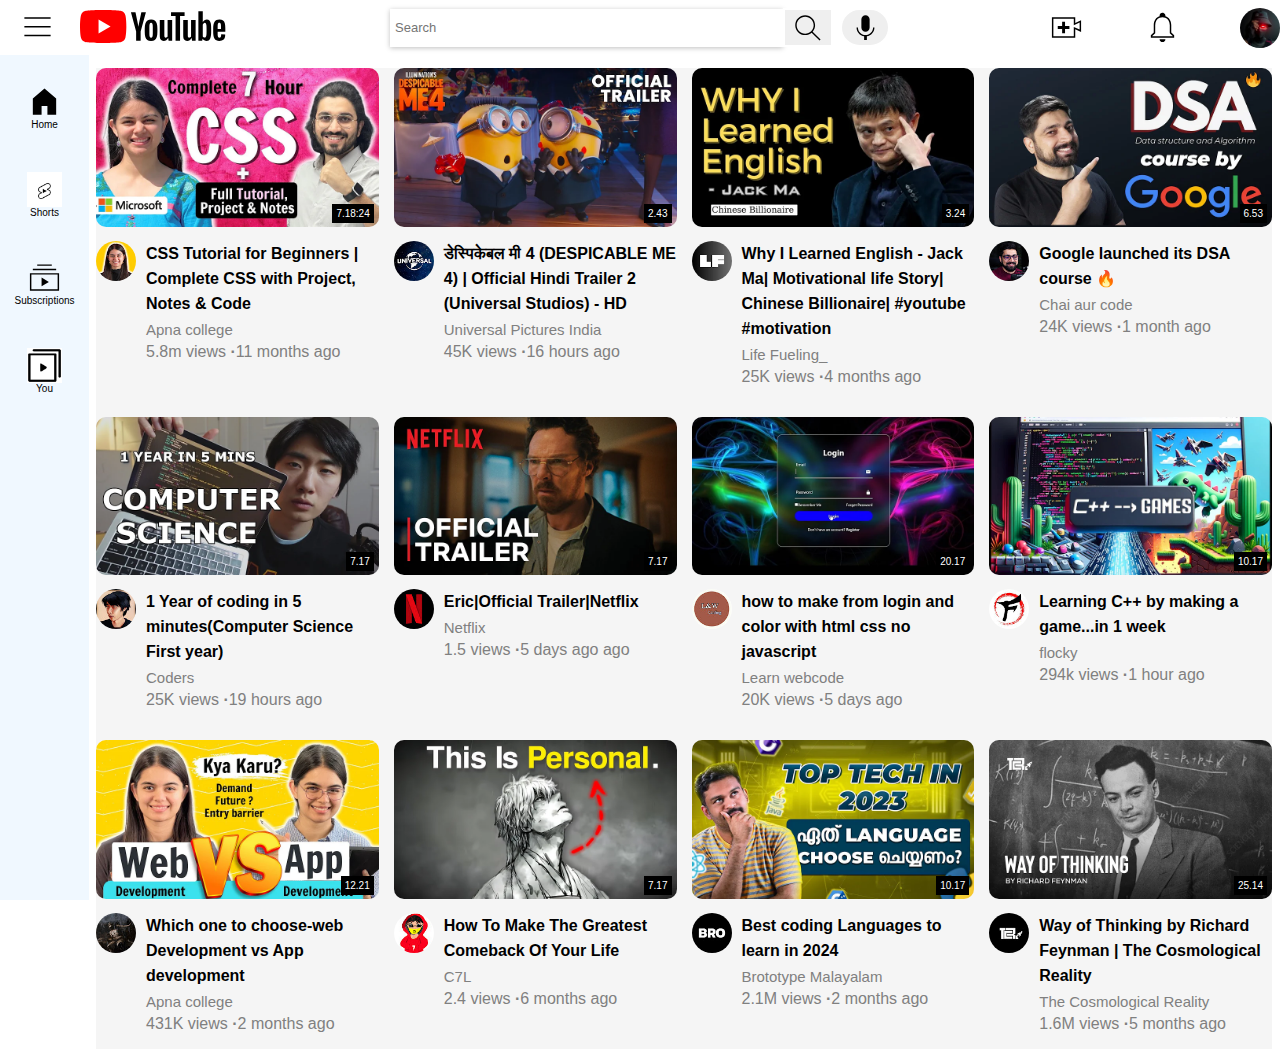
<file: index.html>
<!DOCTYPE html>
<html lang="en">

<head>
  <meta charset="UTF-8">
  <meta name="viewport" content="width=device-width, initial-scale=1.0">
  <title>Youtube-clone.com</title>
  <link href="style.css" type="text/css" rel="stylesheet">
  
</head>

<body>
  <!-- header-section -->
    <div class="header">
      <div class="left-section">
        <img class="open-sidebar"src="img/hamburger-menu.svg">
        <img src="img/youtube-logo.svg" alt="" class="youtube-logo">
      </div>
      <div class="middle-section">
        <input class="searchbar" type="text" placeholder="Search">
        <button class="search-box">
          <img src="img/search.svg" alt="" class="search-icon">
        </button>
        <button class="voice-button">
          <img src="img/voice-search-icon.svg" alt="" class="voice-search">
        </button>
      </div>
      <div class="right-section">
        <img src="img/upload.svg" alt="" class="create-button">
        <img src="img/notifications.svg" alt="" class="notification">
        <img src="img/ac.jpg" alt="" class="logo-pic">
      </div>

    </div>
    <!-- sidebar -section-->
    <div class="sidebar">
    <div class="side-links">
      <img src="img/home-button.svg">
      <div>Home</div>
    </div>
    <div class="side-links">
      <img src="img/shorts.png">
      <div>Shorts</div>
    </div>
    <div class="side-links">
      <img src="img/subscriptions-button.svg">
      <div>Subscriptions</div>
    </div>
    <div class="side-links">
      <img src="img/you.png">
      <div>You</div>
    </div>
    </div>
  
    
    

<!-- video-content-section -->
    <div class="video-grid">
      <div class="video-preview">
        <div class="thumbnail-row">
          <img class="first" src="thumb/thum1.webp">
          <div class="video-time">7.18:24</div>
        </div>
        <div class="video-info-grid">
          <div class="channel-picture">
            <img class="profile-picture" src="thumb/logo1.jpg">
          </div>
          <div class="video-info">
            <p class="video-title">CSS Tutorial for Beginners | Complete CSS with Project, Notes & Code</p>
            <p class="video-author">Apna college</p>
            <p class="video-stats">5.8m views <strong>&#183;</strong>11 months ago</p>
          </div>

        </div>

      </div>

      <!--  second-video-->

      <div class="video-preview">
        <div class="thumbnail-row">
          <img class="first" src="thumb/thum2.webp">
          <div class="video-time">2.43</div>
        </div>
        <div class="video-info-grid">
          <div class="channel-picture">
            <img class="profile-picture" src="thumb/logo2.jpg">
          </div>
          <div class="video-info">
            <p class="video-title">डेस्पिकेबल मी 4 (DESPICABLE ME 4) | Official Hindi Trailer 2 (Universal Studios) - HD</p>
            <p class="video-author">
              Universal Pictures India
               </p>
            <p class="video-stats">45K views <strong>&#183;</strong>16 hours ago</p>
          </div>

        </div>

      </div>

      <!-- 3-video -->
      <div class="video-preview">
        <div class="thumbnail-row">
          <img class="first" src="thumb/thum3.webp">
          <div class="video-time">3.24</div>
        </div>
        <div class="video-info-grid">
          <div class="channel-picture">
            <img class="profile-picture" src="thumb/logo3.jpg">
          </div>
          <div class="video-info">
            <p class="video-title">Why I Learned English - Jack Ma| Motivational life Story| Chinese Billionaire| #youtube #motivation</p>
            <p class="video-author">Life Fueling_</p>
            <p class="video-stats">25K views <strong>&#183;</strong>4 months ago</p>
          </div>

        </div>

      </div>

      <!-- 4 video-->

      <div class="video-preview">
        <div class="thumbnail-row">
          <img class="first" src="thumb/thum4.webp">
          <div class="video-time">6.53</div>
        </div>
        <div class="video-info-grid">
          <div class="channel-picture">
            <img class="profile-picture" src="thumb/logo4.jpg">
          </div>
          <div class="video-info">
            <p class="video-title">Google launched its DSA course 🔥</p>
            <p class="video-author">Chai aur code</p>
            <p class="video-stats">24K views <strong>&#183;</strong>1 month ago</p>
          </div>

        </div>

      </div>

      <!-- 5 -->

      <div class="video-preview">
        <div class="thumbnail-row">
          <img class="first" src="thumb/thum5.webp">
          <div class="video-time">7.17</div>
        </div>
        <div class="video-info-grid">
          <div class="channel-picture">
            <img class="profile-picture" src="thumb/logo5.jpg">
          </div>
          <div class="video-info">
            <p class="video-title">1 Year of coding in 5 minutes(Computer Science First year)</p>
            <p class="video-author">Coders</p>
            <p class="video-stats">25K views <strong>&#183;</strong>19 hours ago</p>
          </div>

        </div>

      </div>



      <!-- 6 -->
      <div class="video-preview">
        <div class="thumbnail-row">
          <img class="first" src="thumb/thum6.webp">
          <div class="video-time">7.17</div>
        </div>
        <div class="video-info-grid">
          <div class="channel-picture">
            <img class="profile-picture" src="thumb/logo6.jpg">
          </div>
          <div class="video-info">
            <p class="video-title">Eric|Official Trailer|Netflix</p>
            <p class="video-author">Netflix</p>
            <p class="video-stats">1.5 views <strong>&#183;</strong>5 days ago ago</p>
          </div>

        </div>

      </div>


      <!-- 7 -->

      <div class="video-preview">
        <div class="thumbnail-row">
          <img class="first" src="thumb/thum7.webp">
          <div class="video-time">20.17</div>
        </div>
        <div class="video-info-grid">
          <div class="channel-picture">
            <img class="profile-picture" src="thumb/logo7.jpg">
          </div>
          <div class="video-info">
            <p class="video-title">how to make from login and color with html css no javascript</p>
            <p class="video-author">Learn webcode</p>
            <p class="video-stats">20K views <strong>&#183;</strong>5 days ago</p>
          </div>

        </div>

      </div>

      <!-- 9 -->

      <div class="video-preview">
        <div class="thumbnail-row">
          <img class="first" src="thumb/thum9.webp">
          <div class="video-time">10.17</div>
        </div>
        <div class="video-info-grid">
          <div class="channel-picture">
            <img class="profile-picture" src="thumb/logo9.jpg">
          </div>
          <div class="video-info">
            <p class="video-title">Learning C++ by making a game...in 1 week</p>
            <p class="video-author">flocky</p>
            <p class="video-stats">294k views <strong>&#183;</strong>1 hour ago</p>
          </div>

        </div>

      </div>

      <!-- 10 -->

      <div class="video-preview">
        <div class="thumbnail-row">
          <img class="first" src="thumb/thum10.webp">
          <div class="video-time">12.21</div>
        </div>
        <div class="video-info-grid">
          <div class="channel-picture">
            <img class="profile-picture" src="thumb/logo10.jpg">
          </div>
          <div class="video-info">
            <p class="video-title">Which one to choose-web Development vs App development</p>
            <p class="video-author">Apna college</p>
            <p class="video-stats">431K views <strong>&#183;</strong>2 months ago</p>
          </div>

        </div>

      </div>


      <!-- 11 -->

      <div class="video-preview">
        <div class="thumbnail-row">
          <img class="first" src="thumb/thumbb.webp">
          <div class="video-time">7.17</div>
        </div>
        <div class="video-info-grid">
          <div class="channel-picture">
            <img class="profile-picture" src="thumb/thumbnew.jpg">
          </div>
          <div class="video-info">
            <p class="video-title">How To Make The Greatest Comeback Of Your Life</p>
            <p class="video-author">C7L</p>
            <p class="video-stats">2.4 views <strong>&#183;</strong>6 months ago</p>
          </div>

        </div>

      </div>

      <!-- 12 -->

      <div class="video-preview">
        <div class="thumbnail-row">
          <img class="first" src="thumb/thum12.webp">
          <div class="video-time">10.17</div>
        </div>
        <div class="video-info-grid">
          <div class="channel-picture">
            <img class="profile-picture" src="thumb/logo11.jpg">
          </div>
          <div class="video-info">
            <p class="video-title">Best coding Languages to learn in 2024</p>
            <p class="video-author">Brototype Malayalam</p>
            <p class="video-stats">2.1M views <strong>&#183;</strong>2 months ago</p>
          </div>

        </div>

      </div>

      <!-- 13 -->
      <div class="video-preview">
        <div class="thumbnail-row">
          <img class="first" src="thumb/last.webp">
          <div class="video-time">25.14</div>
        </div>
        <div class="video-info-grid">
          <div class="channel-picture">
            <img class="profile-picture" src="thumb/lastlogo.jpg">
          </div>
          <div class="video-info">
            <p class="video-title">Way of Thinking by Richard Feynman | The Cosmological Reality</p>
            <p class="video-author">The Cosmological Reality</p>
            <p class="video-stats">1.6M views <strong>&#183;</strong>5 months ago</p>
          </div>

        </div>

      </div>
      
  

 
      
      
    
    </div>





                               
                       

</body>

</html>
</file>
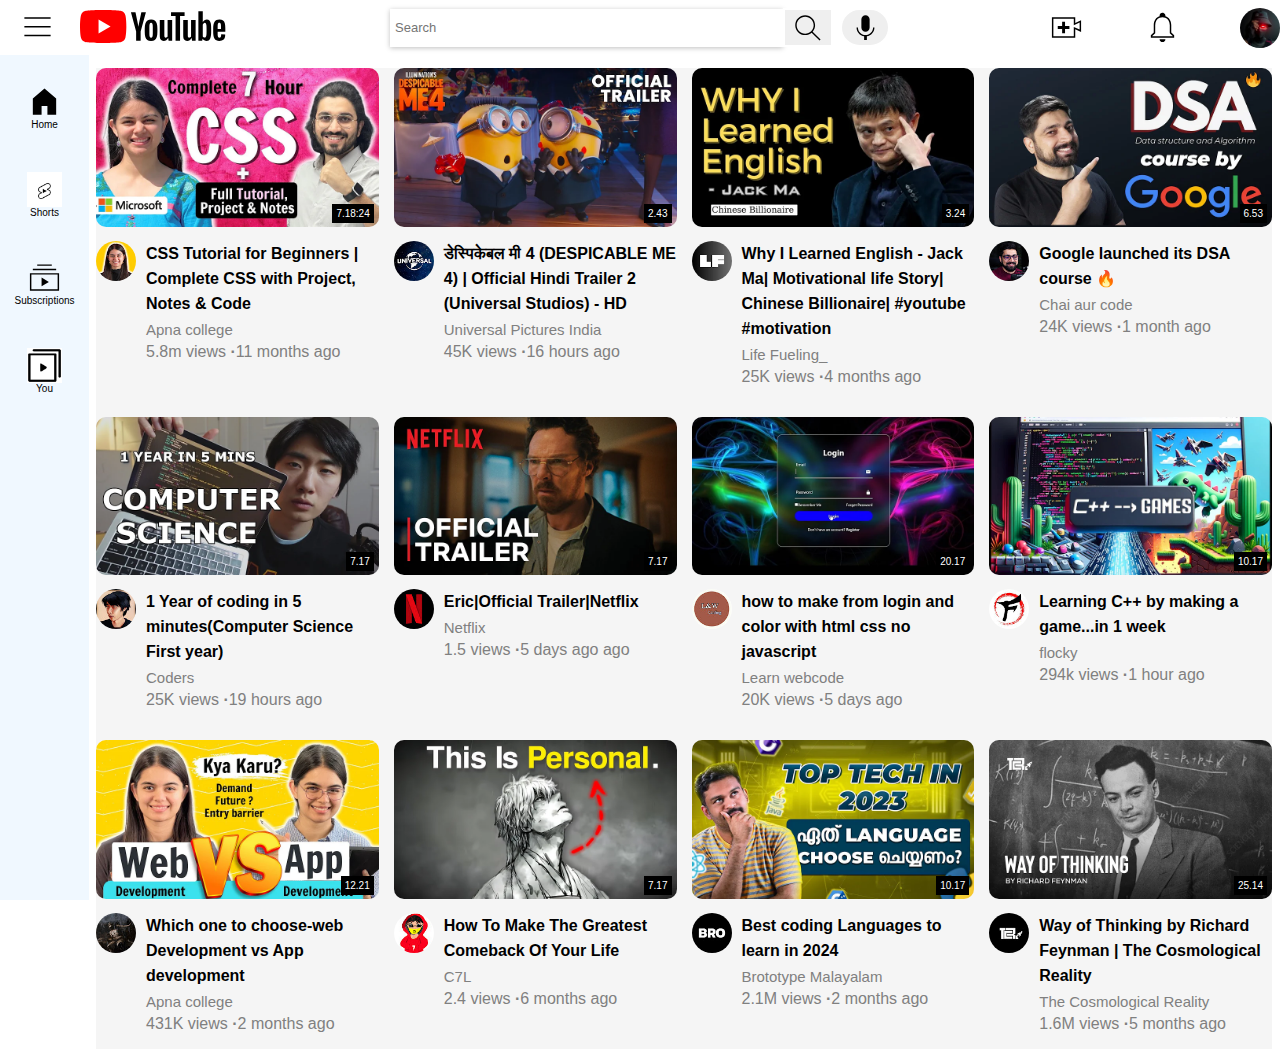
<file: youtube.html>
<!DOCTYPE html>
<html lang="en">

<head>
  <meta charset="UTF-8">
  <meta name="viewport" content="width=device-width, initial-scale=1.0">
  <title>Youtube.com</title>
  <link href="style.css" type="text/css" rel="stylesheet">
  
</head>

<body>
  <!-- header-section -->
    <div class="header">
      <div class="left-section">
        <img class="open-sidebar"src="img/hamburger-menu.svg">
        <img src="img/youtube-logo.svg" alt="" class="youtube-logo">
      </div>
      <div class="middle-section">
        <input class="searchbar" type="text" placeholder="Search">
        <button class="search-box">
          <img src="img/search.svg" alt="" class="search-icon">
        </button>
        <button class="voice-button">
          <img src="img/voice-search-icon.svg" alt="" class="voice-search">
        </button>
      </div>
      <div class="right-section">
        <img src="img/upload.svg" alt="" class="create-button">
        <img src="img/notifications.svg" alt="" class="notification">
        <img src="img/ac.jpg" alt="" class="logo-pic">
      </div>

    </div>
    <!-- sidebar -section-->
    <div class="sidebar">
    <div class="side-links">
      <img src="img/home-button.svg">
      <div>Home</div>
    </div>
    <div class="side-links">
      <img src="img/shorts.png">
      <div>Shorts</div>
    </div>
    <div class="side-links">
      <img src="img/subscriptions-button.svg">
      <div>Subscriptions</div>
    </div>
    <div class="side-links">
      <img src="img/you.png">
      <div>You</div>
    </div>
    </div>
  
    
    

<!-- video-content-section -->
    <div class="video-grid">
      <div class="video-preview">
        <div class="thumbnail-row">
          <img class="first" src="thumb/thum1.webp">
          <div class="video-time">7.18:24</div>
        </div>
        <div class="video-info-grid">
          <div class="channel-picture">
            <img class="profile-picture" src="thumb/logo1.jpg">
          </div>
          <div class="video-info">
            <p class="video-title">CSS Tutorial for Beginners | Complete CSS with Project, Notes & Code</p>
            <p class="video-author">Apna college</p>
            <p class="video-stats">5.8m views <strong>&#183;</strong>11 months ago</p>
          </div>

        </div>

      </div>

      <!--  second-video-->

      <div class="video-preview">
        <div class="thumbnail-row">
          <img class="first" src="thumb/thum2.webp">
          <div class="video-time">2.43</div>
        </div>
        <div class="video-info-grid">
          <div class="channel-picture">
            <img class="profile-picture" src="thumb/logo2.jpg">
          </div>
          <div class="video-info">
            <p class="video-title">डेस्पिकेबल मी 4 (DESPICABLE ME 4) | Official Hindi Trailer 2 (Universal Studios) - HD</p>
            <p class="video-author">
              Universal Pictures India
               </p>
            <p class="video-stats">45K views <strong>&#183;</strong>16 hours ago</p>
          </div>

        </div>

      </div>

      <!-- 3-video -->
      <div class="video-preview">
        <div class="thumbnail-row">
          <img class="first" src="thumb/thum3.webp">
          <div class="video-time">3.24</div>
        </div>
        <div class="video-info-grid">
          <div class="channel-picture">
            <img class="profile-picture" src="thumb/logo3.jpg">
          </div>
          <div class="video-info">
            <p class="video-title">Why I Learned English - Jack Ma| Motivational life Story| Chinese Billionaire| #youtube #motivation</p>
            <p class="video-author">Life Fueling_</p>
            <p class="video-stats">25K views <strong>&#183;</strong>4 months ago</p>
          </div>

        </div>

      </div>

      <!-- 4 video-->

      <div class="video-preview">
        <div class="thumbnail-row">
          <img class="first" src="thumb/thum4.webp">
          <div class="video-time">6.53</div>
        </div>
        <div class="video-info-grid">
          <div class="channel-picture">
            <img class="profile-picture" src="thumb/logo4.jpg">
          </div>
          <div class="video-info">
            <p class="video-title">Google launched its DSA course 🔥</p>
            <p class="video-author">Chai aur code</p>
            <p class="video-stats">24K views <strong>&#183;</strong>1 month ago</p>
          </div>

        </div>

      </div>

      <!-- 5 -->

      <div class="video-preview">
        <div class="thumbnail-row">
          <img class="first" src="thumb/thum5.webp">
          <div class="video-time">7.17</div>
        </div>
        <div class="video-info-grid">
          <div class="channel-picture">
            <img class="profile-picture" src="thumb/logo5.jpg">
          </div>
          <div class="video-info">
            <p class="video-title">1 Year of coding in 5 minutes(Computer Science First year)</p>
            <p class="video-author">Coders</p>
            <p class="video-stats">25K views <strong>&#183;</strong>19 hours ago</p>
          </div>

        </div>

      </div>



      <!-- 6 -->
      <div class="video-preview">
        <div class="thumbnail-row">
          <img class="first" src="thumb/thum6.webp">
          <div class="video-time">7.17</div>
        </div>
        <div class="video-info-grid">
          <div class="channel-picture">
            <img class="profile-picture" src="thumb/logo6.jpg">
          </div>
          <div class="video-info">
            <p class="video-title">Eric|Official Trailer|Netflix</p>
            <p class="video-author">Netflix</p>
            <p class="video-stats">1.5 views <strong>&#183;</strong>5 days ago ago</p>
          </div>

        </div>

      </div>


      <!-- 7 -->

      <div class="video-preview">
        <div class="thumbnail-row">
          <img class="first" src="thumb/thum7.webp">
          <div class="video-time">20.17</div>
        </div>
        <div class="video-info-grid">
          <div class="channel-picture">
            <img class="profile-picture" src="thumb/logo7.jpg">
          </div>
          <div class="video-info">
            <p class="video-title">how to make from login and color with html css no javascript</p>
            <p class="video-author">Learn webcode</p>
            <p class="video-stats">20K views <strong>&#183;</strong>5 days ago</p>
          </div>

        </div>

      </div>

      <!-- 9 -->

      <div class="video-preview">
        <div class="thumbnail-row">
          <img class="first" src="thumb/thum9.webp">
          <div class="video-time">10.17</div>
        </div>
        <div class="video-info-grid">
          <div class="channel-picture">
            <img class="profile-picture" src="thumb/logo9.jpg">
          </div>
          <div class="video-info">
            <p class="video-title">Learning C++ by making a game...in 1 week</p>
            <p class="video-author">flocky</p>
            <p class="video-stats">294k views <strong>&#183;</strong>1 hour ago</p>
          </div>

        </div>

      </div>

      <!-- 10 -->

      <div class="video-preview">
        <div class="thumbnail-row">
          <img class="first" src="thumb/thum10.webp">
          <div class="video-time">12.21</div>
        </div>
        <div class="video-info-grid">
          <div class="channel-picture">
            <img class="profile-picture" src="thumb/logo10.jpg">
          </div>
          <div class="video-info">
            <p class="video-title">Which one to choose-web Development vs App development</p>
            <p class="video-author">Apna college</p>
            <p class="video-stats">431K views <strong>&#183;</strong>2 months ago</p>
          </div>

        </div>

      </div>


      <!-- 11 -->

      <div class="video-preview">
        <div class="thumbnail-row">
          <img class="first" src="thumb/thumbb.webp">
          <div class="video-time">7.17</div>
        </div>
        <div class="video-info-grid">
          <div class="channel-picture">
            <img class="profile-picture" src="thumb/thumbnew.jpg">
          </div>
          <div class="video-info">
            <p class="video-title">How To Make The Greatest Comeback Of Your Life</p>
            <p class="video-author">C7L</p>
            <p class="video-stats">2.4 views <strong>&#183;</strong>6 months ago</p>
          </div>

        </div>

      </div>

      <!-- 12 -->

      <div class="video-preview">
        <div class="thumbnail-row">
          <img class="first" src="thumb/thum12.webp">
          <div class="video-time">10.17</div>
        </div>
        <div class="video-info-grid">
          <div class="channel-picture">
            <img class="profile-picture" src="thumb/logo11.jpg">
          </div>
          <div class="video-info">
            <p class="video-title">Best coding Languages to learn in 2024</p>
            <p class="video-author">Brototype Malayalam</p>
            <p class="video-stats">2.1M views <strong>&#183;</strong>2 months ago</p>
          </div>

        </div>

      </div>

      <!-- 13 -->
      <div class="video-preview">
        <div class="thumbnail-row">
          <img class="first" src="thumb/last.webp">
          <div class="video-time">25.14</div>
        </div>
        <div class="video-info-grid">
          <div class="channel-picture">
            <img class="profile-picture" src="thumb/lastlogo.jpg">
          </div>
          <div class="video-info">
            <p class="video-title">Way of Thinking by Richard Feynman | The Cosmological Reality</p>
            <p class="video-author">The Cosmological Reality</p>
            <p class="video-stats">1.6M views <strong>&#183;</strong>5 months ago</p>
          </div>

        </div>

      </div>
      
  

 
      
      
    
    </div>





                               
                       

</body>

</html>
</file>
<file: style.css>
body{
 
  padding-top:60px;
  padding-left:88px;
}
p{
  font-family:"Roboto", "Arial", sans-serif;
}

/* header-section */
.header{
  height:55px;
  
  display: flex;
  flex-direction:row;
  justify-content: space-between;
  text-align: center;
  background-color:white;
  position:fixed;
  top:0;
  left:0;
  right:0;
  z-index: 100;
}
.left-section{
  width:256px;
  
  display: flex;
  align-items:center;
}
.middle-section{
  flex:1;
 
  margin-left: 40px;
  margin-right: 40px;
  max-width: 500px;
  display: flex;
  align-items: center;
  justify-content: space-between;
  
}
.right-section{
  width:256px;

  display: flex;
  align-items: center;
  justify-content: space-between;
}
.open-sidebar{
  height:35px;
  margin-left: 20px;
}
.youtube-logo{
  width:146px;
  margin-left: 25px;
  margin-bottom:2px;
  

}
.create-button{
  width:35px;
  margin-left: 25px;
  
}
.notification{
  width:35px;

}
.logo-pic{
  width:40px;
  border-radius: 25px;
}
.search-box{
  width:50px;
  height:39px;
  border-color: white;
  border-style:solid;
 
 
}

.voice-button{
  width:50px;
  height:39px;
  
  cursor: pointer;
  margin-left: 7px;
  border-radius: 39px;
  border-style: solid;
  border-color: white;
}
.voice-search{
  height:33px;
}
.searchbar{
  display:flex;
  flex:1;
  padding-left: 5px;
  
  height:36px;
 
  font-size:13px;
  width:500px;
  border-style: solid;

  border-color: grey;
  border: none;
  box-shadow:0px 1px 5px rgba(0,0,0,0.25);

}

/* sidebar */


.sidebar{
  position: fixed;
  left:0;
  bottom:0;
  top:55px;
  background-color: aliceblue;
  
  width:89px;
}
.side-links{
  height:73px;
 
  margin-bottom: 10px;
  display: flex;
  justify-content: center;
  align-items: center;
  flex-direction: column;
  margin-top: 15px;
  
}
.side-links:hover{
  background-color: rgb(90, 89, 89);
}
.side-links>img{
  height:35px;
}
.side-links>div{
  font-family:"Roboto", "Arial", sans-serif;
  font-size: 10px;
  font-weight: 400px;


}



/* video-section */
.video-grid{
  display:grid;
  grid-template-columns: 1fr 1fr 1fr 1fr;
column-gap: 15px;
row-gap: 15px;
background-color:whitesmoke;



}
.thumbnail-row{
  margin-bottom: 10px;
  position:relative;
}


.first{
  width: 100%;
 
  border-radius:10px;
 cursor: pointer;
}
.video-title{
  font-size: 16px;
  font-weight: 600;
  line-height: 25px;
  margin-bottom: 5px;
  margin-top: 0px;
}
.video-author{

  margin-top:0px;
  margin-bottom:5px ;
  color:grey;
  font-size:15px ;
}
.video-stats{
  margin-top:0px;
  color: grey;
  font-size: 16px;
 
}
.video-info-grid{
  display:grid;
  grid-template-columns: 50px 1fr;
}
.profile-picture{
  width:40px;
  border-radius: 50px;
}
.video-time{
  background-color: black;
  color:white;
  position: absolute;
  bottom:8px;
  right:5px;
  font-size:10px;
  font-family: Roboto, Arial, sans-serif;
  padding: 4px;
}
</file>
